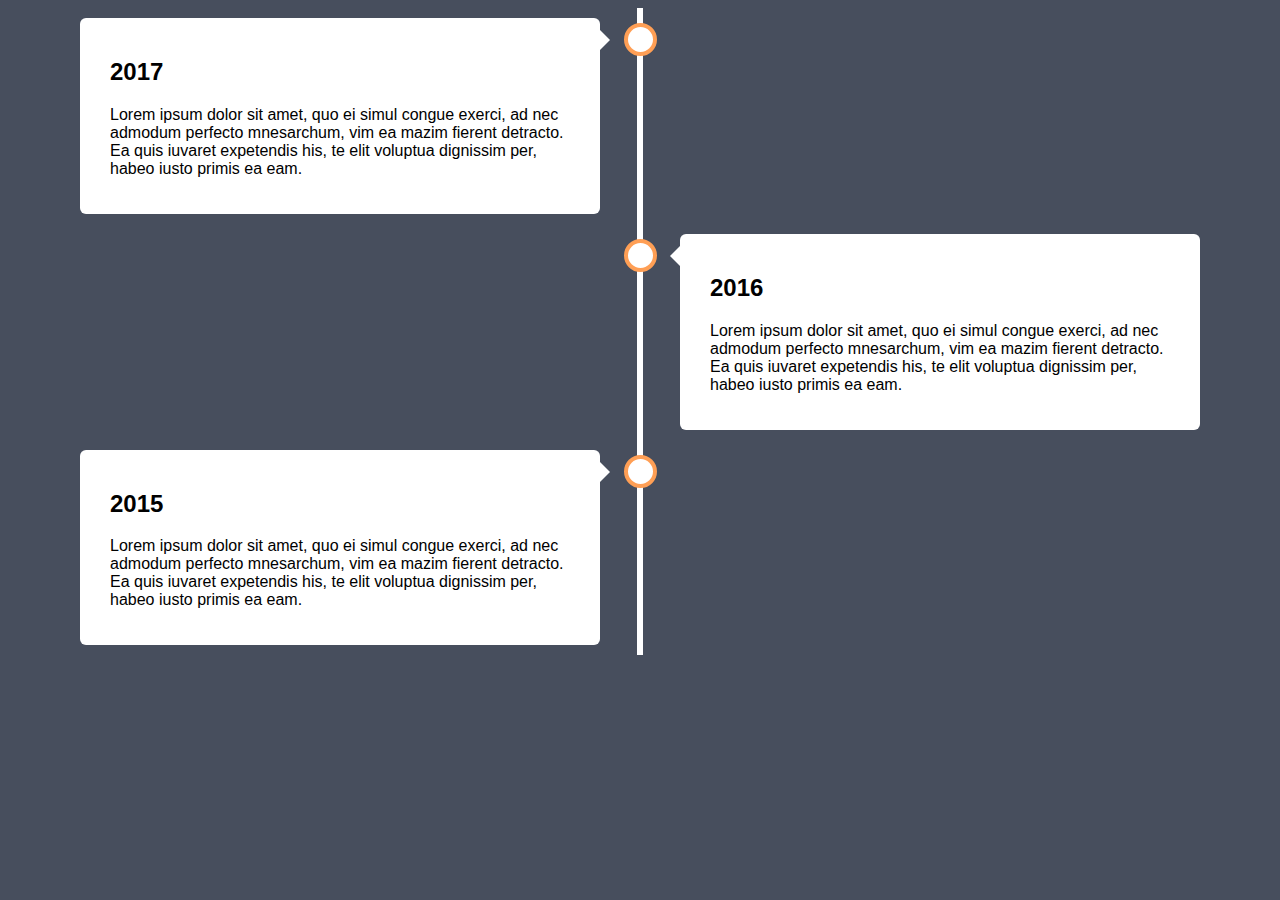
<file: figma start up projects/roadmap/index.html>
<!DOCTYPE html>
<html>

<head>
    <meta name="viewport" content="width=device-width, initial-scale=1.0">
    <style>
        * {
            box-sizing: border-box;
        }

        body {
            background-color: #474e5d;
            font-family: Helvetica, sans-serif;
        }

        /* The actual timeline (the vertical ruler) */
        .timeline {
            position: relative;
            max-width: 1200px;
            margin: 0 auto;
        }

        /* The actual timeline (the vertical ruler) */
        .timeline::after {
            content: '';
            position: absolute;
            width: 6px;
            background-color: white;
            top: 0;
            bottom: 0;
            left: 50%;
            margin-left: -3px;
        }

        /* Container around content */
        .container {
            padding: 10px 40px;
            position: relative;
            background-color: inherit;
            width: 50%;
        }

        /* The circles on the timeline */
        .container::after {
            content: '';
            position: absolute;
            width: 25px;
            height: 25px;
            right: -17px;
            background-color: white;
            border: 4px solid #FF9F55;
            top: 15px;
            border-radius: 50%;
            z-index: 1;
        }

        /* Place the container to the left */
        .left {
            left: 0;
        }

        /* Place the container to the right */
        .right {
            left: 50%;
        }

        /* Add arrows to the left container (pointing right) */
        .left::before {
            content: " ";
            height: 0;
            position: absolute;
            top: 22px;
            width: 0;
            z-index: 1;
            right: 30px;
            border: medium solid white;
            border-width: 10px 0 10px 10px;
            border-color: transparent transparent transparent white;
        }

        /* Add arrows to the right container (pointing left) */
        .right::before {
            content: " ";
            height: 0;
            position: absolute;
            top: 22px;
            width: 0;
            z-index: 1;
            left: 30px;
            border: medium solid white;
            border-width: 10px 10px 10px 0;
            border-color: transparent white transparent transparent;
        }

        /* Fix the circle for containers on the right side */
        .right::after {
            left: -16px;
        }

        /* The actual content */
        .content {
            padding: 20px 30px;
            background-color: white;
            position: relative;
            border-radius: 6px;
        }

        /* Media queries - Responsive timeline on screens less than 600px wide */
        @media screen and (max-width: 600px) {

            /* Place the timelime to the left */
            .timeline::after {
                left: 31px;
            }

            /* Full-width containers */
            .container {
                width: 100%;
                padding-left: 70px;
                padding-right: 25px;
            }

            /* Make sure that all arrows are pointing leftwards */
            .container::before {
                left: 60px;
                border: medium solid white;
                border-width: 10px 10px 10px 0;
                border-color: transparent white transparent transparent;
            }

            /* Make sure all circles are at the same spot */
            .left::after,
            .right::after {
                left: 15px;
            }

            /* Make all right containers behave like the left ones */
            .right {
                left: 0%;
            }
        }
    </style>
</head>

<body>

    <div class="timeline">
        <div class="container left">
            <div class="content">
                <h2>2017</h2>
                <p>Lorem ipsum dolor sit amet, quo ei simul congue exerci, ad nec admodum perfecto mnesarchum, vim ea
                    mazim fierent detracto. Ea quis iuvaret expetendis his, te elit voluptua dignissim per, habeo iusto
                    primis ea eam.</p>
            </div>
        </div>
        <div class="container right">
            <div class="content">
                <h2>2016</h2>
                <p>Lorem ipsum dolor sit amet, quo ei simul congue exerci, ad nec admodum perfecto mnesarchum, vim ea
                    mazim fierent detracto. Ea quis iuvaret expetendis his, te elit voluptua dignissim per, habeo iusto
                    primis ea eam.</p>
            </div>
        </div>
        <div class="container left">
            <div class="content">
                <h2>2015</h2>
                <p>Lorem ipsum dolor sit amet, quo ei simul congue exerci, ad nec admodum perfecto mnesarchum, vim ea
                    mazim fierent detracto. Ea quis iuvaret expetendis his, te elit voluptua dignissim per, habeo iusto
                    primis ea eam.</p>
            </div>
        </div>
       
    </div>

</body>

</html>
</file>
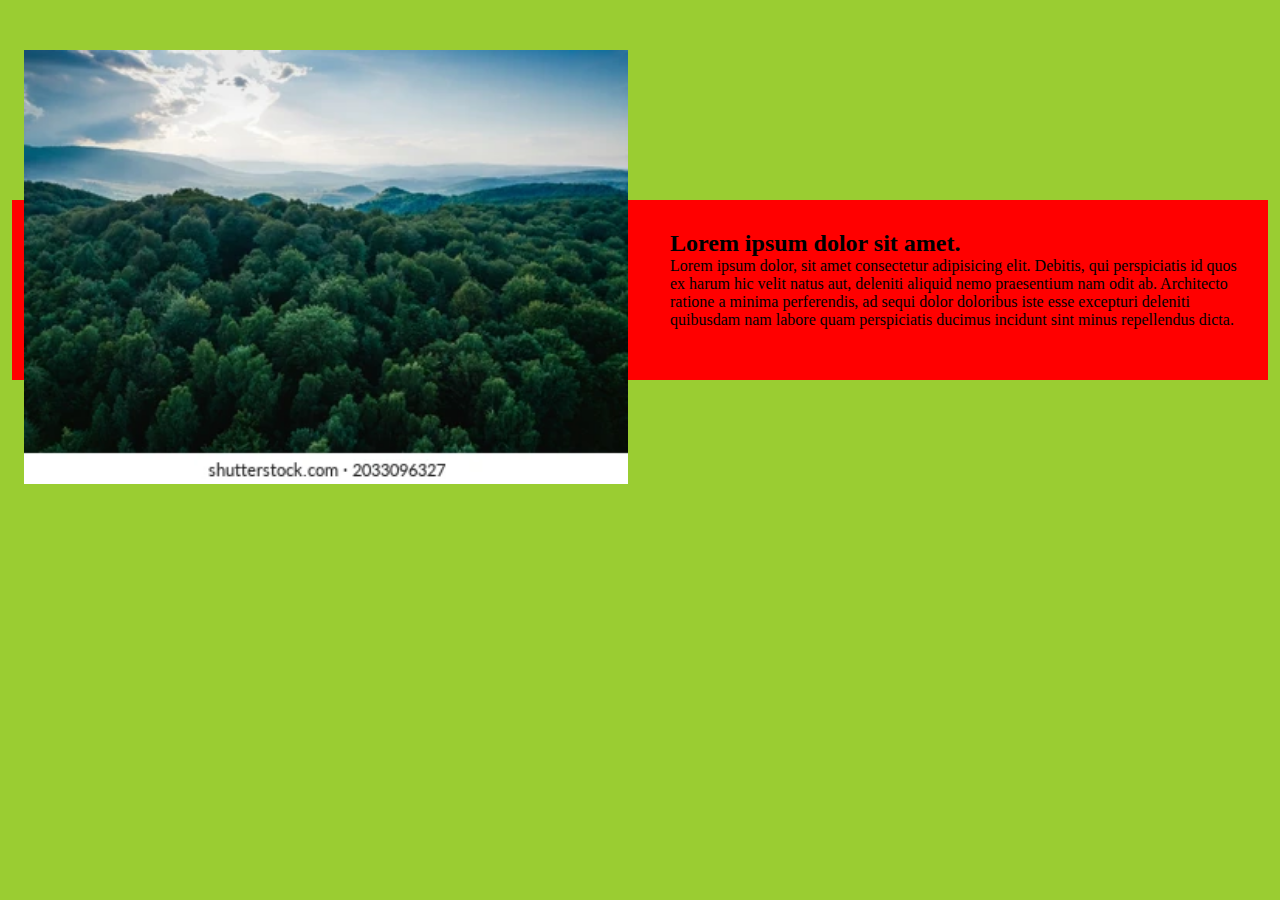
<file: figma start up projects/time pass/index.html>
<!DOCTYPE html>
<html lang="en">

<head>
    <meta charset="UTF-8">
    <meta name="viewport" content="width=device-width, initial-scale=1.0">
    <title>time-pass</title>
    <link rel="stylesheet" href="./assets/css/style.css">
</head>

<body>
    <section class="bg-yellow vh-100 ">
        <div class="container">
            <div class="d-flex align-items-center justify-content-center ">
                <div class="box">
                    <div class="row">
                        <div class="col-lg-6 col-12 position-absolute">
                            <img class="img" src="./assets/image/forest-img.webp" alt="forest">
                        </div>
                        <div class="col-lg-6 col-12 trans p-30">
                  
                            <h2>Lorem ipsum dolor sit amet.</h2>
                            <p>Lorem ipsum dolor, sit amet consectetur adipisicing elit. Debitis, qui perspiciatis id
                                quos ex harum hic velit natus aut, deleniti aliquid nemo praesentium nam odit ab.
                                Architecto ratione a minima perferendis, ad sequi dolor doloribus iste esse excepturi
                                deleniti quibusdam nam labore quam perspiciatis ducimus incidunt sint minus repellendus
                                dicta.</p>
                        </div>
                    </div>
                </div>
            </div>
        </div>
    </section>
</body>

</html>
</file>
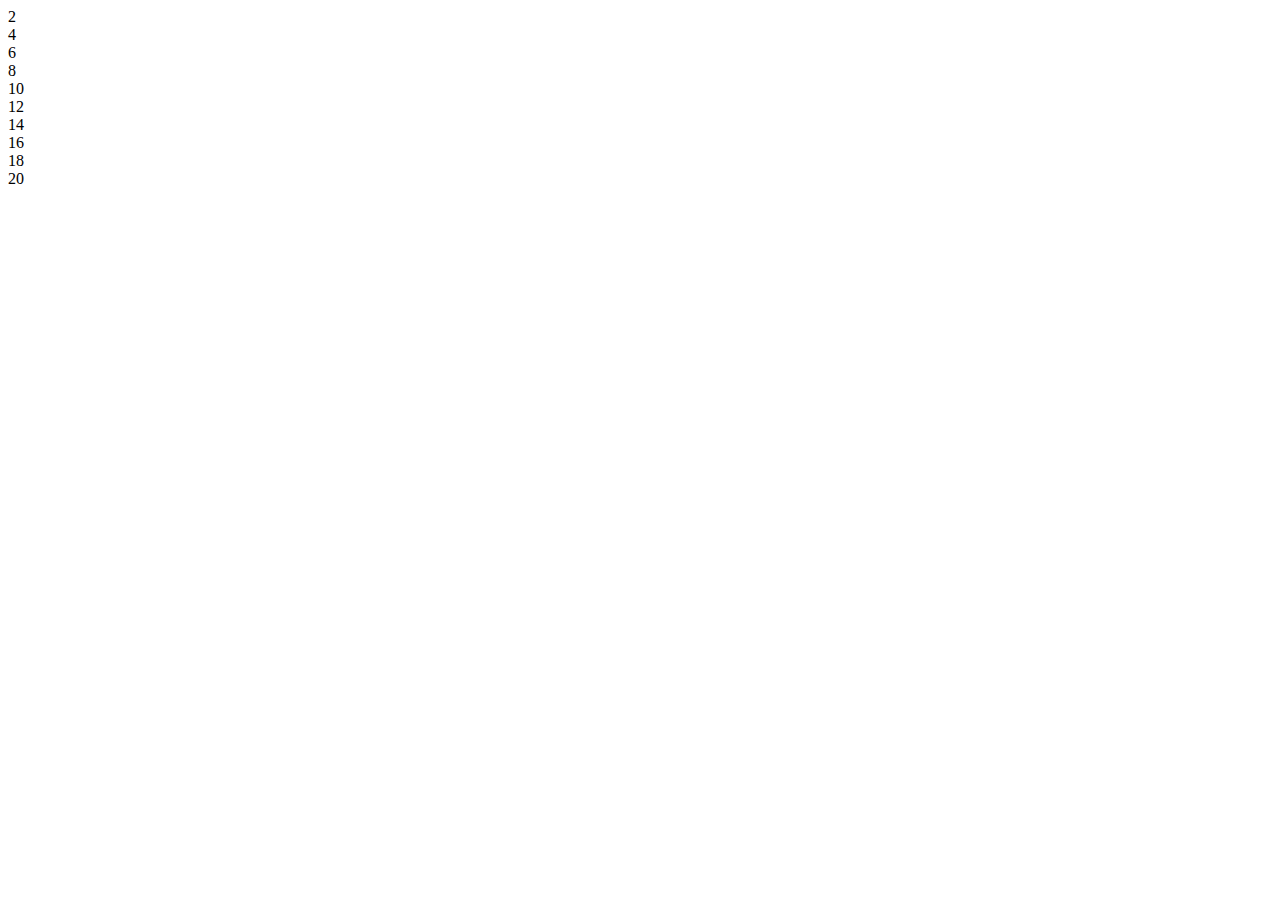
<file: js-work/loop/index.html>
<!DOCTYPE html>
<html lang="en">
<head>
    <meta charset="UTF-8">
    <meta name="viewport" content="width=device-width, initial-scale=1.0">
    <title>loop</title>
</head>
<body>
    <div id="table">xcgvhj</div>
    <script src="./assets/js/app.js"></script>
</body>
</html>
</file>
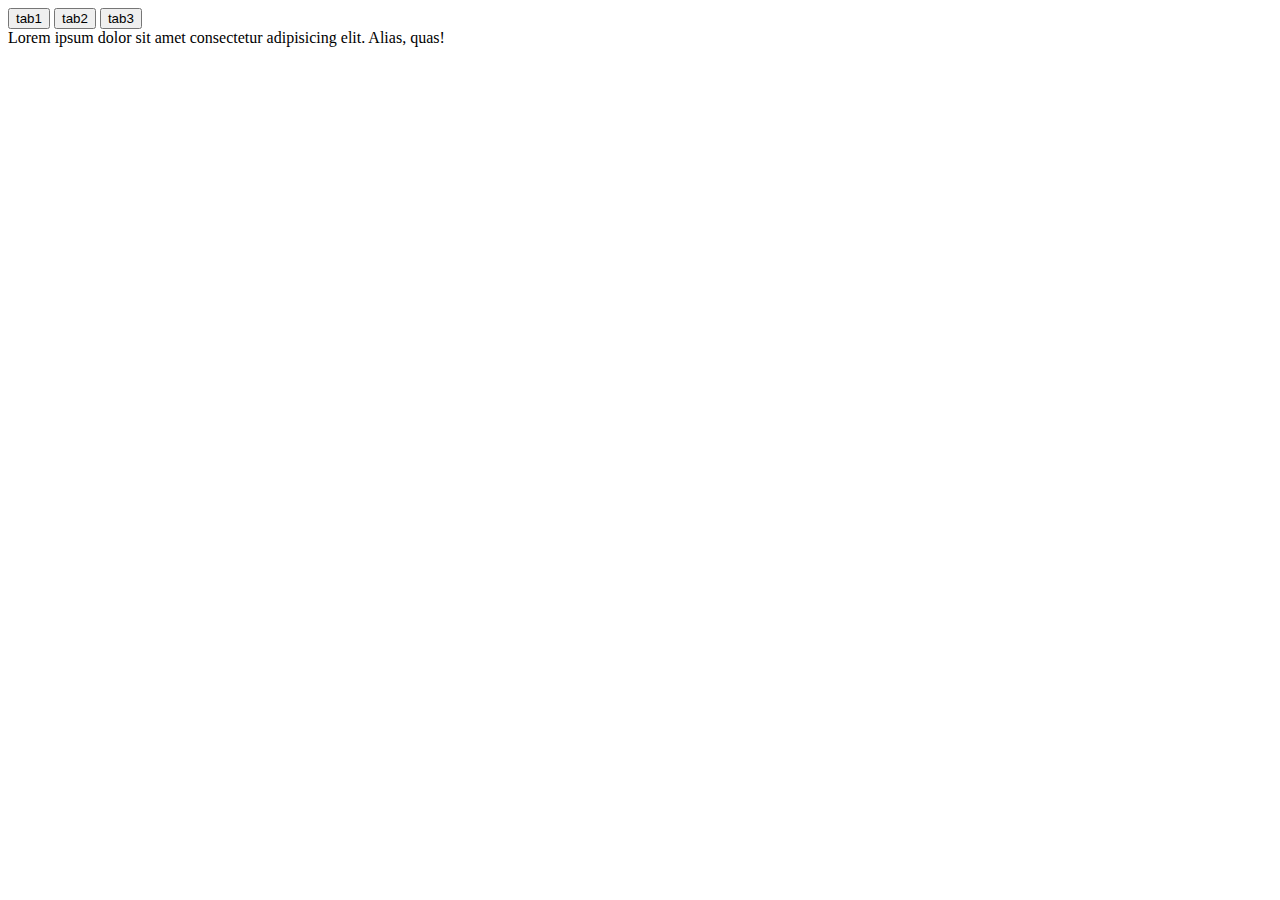
<file: js-work/tab with js/index.html>
<!doctype html>
<html lang="en">

<head>
    <meta charset="utf-8">
    <meta name="viewport" content="width=device-width, initial-scale=1">
    <title>tab-with-js</title>
    <link rel="stylesheet" href="./assets/css/style.css">
    <link href="https://cdn.jsdelivr.net/npm/bootstrap@5.3.2/dist/css/bootstrap.min.css" rel="stylesheet"
        integrity="sha384-T3c6CoIi6uLrA9TneNEoa7RxnatzjcDSCmG1MXxSR1GAsXEV/Dwwykc2MPK8M2HN" crossorigin="anonymous">
</head>

<body>
    <section>
        <div class="container">
            <button onclick="opentab('tab1')">tab1</button>
            <button onclick="opentab('tab2')">tab2</button>
            <button onclick="opentab('tab3')">tab3</button>
            <div>
                <div id="tab1" class="tab-content d_none">Lorem ipsum dolor sit amet consectetur adipisicing elit.
                    Alias,
                    quas!
                </div>
                <div id="tab2" class="tab-content d_none">Lorem ipsum dolor sit amet.</div>
                <div id="tab3" class="tab-content d_none">Lorem, ipsum dolor.</div>
            </div>
        </div>
    </section>
    <script src="https://cdn.jsdelivr.net/npm/bootstrap@5.3.2/dist/js/bootstrap.bundle.min.js"
        integrity="sha384-C6RzsynM9kWDrMNeT87bh95OGNyZPhcTNXj1NW7RuBCsyN/o0jlpcV8Qyq46cDfL"
        crossorigin="anonymous"></script>
        <script src="./assets/js/style.js"></script>
</body>

</html>
</file>
<file: figma start up projects/time pass/assets/css/style.css>
*{
    margin: 0;
    padding: 0;
    list-style: none;
    text-decoration: none;
    box-sizing: border-box;
}
.bg-yellow{
    background: yellowgreen;
}
.bg-red{
    background: red;
}
.col-lg-6{
    width: 50%;
    padding-left: 12px;
    padding-right: 12px;
}
.container{
    max-width: 1320px;
    padding-left: 12px;
    padding-right: 12px;
    margin-left: auto;
    margin-right: auto;
}
.row{
    display: flex;
    flex-direction: row;
    flex-wrap: wrap;
    padding-left: -12px;
    padding-right: -12px;
}
.box{
    width: 100%;
    max-height: 180px;
    background: red;
    margin-top: 200px;
}
.img{
    transform: translateY(-150px);
    width: 100%;
}
.vh-100{
    min-height: 100vh;
}
.d-flex{
    display: flex;
}
.align-items-center{
    align-items: center;
}
.justify-content-center{
    justify-content: center;
}
.flex-column{
    flex-direction: column;
}
.p-30{
    padding: 30px;
}

@media (max-width:992px) {
    .col-12{
        width: 100% !important;
    }
    .trans{
        transform: translateY(-160px);
    }

    .box{
        max-height:640px !important;
    }

}
@media (max-width:500px) {
    .w_100{
        width: 100%;
    }
}
@media (max-width:600px) {
    .box{
        max-height: 450px !important;
    }
}
@media (max-width:400px) {
    .trans{
        transform: translateY(-126px)
    }
    .img{
        transform: translateY(-100px);
    }
    .box{
        max-height: 370px !important;
    }
    .container{
        max-width:unset!important;
        padding-left: 0;padding-right: 0;
    }
}
</file>
<file: js-work/tab with js/assets/css/style.css>
.d_none{
    display: none;
}
.d_block{
    display: block;
}
</file>
